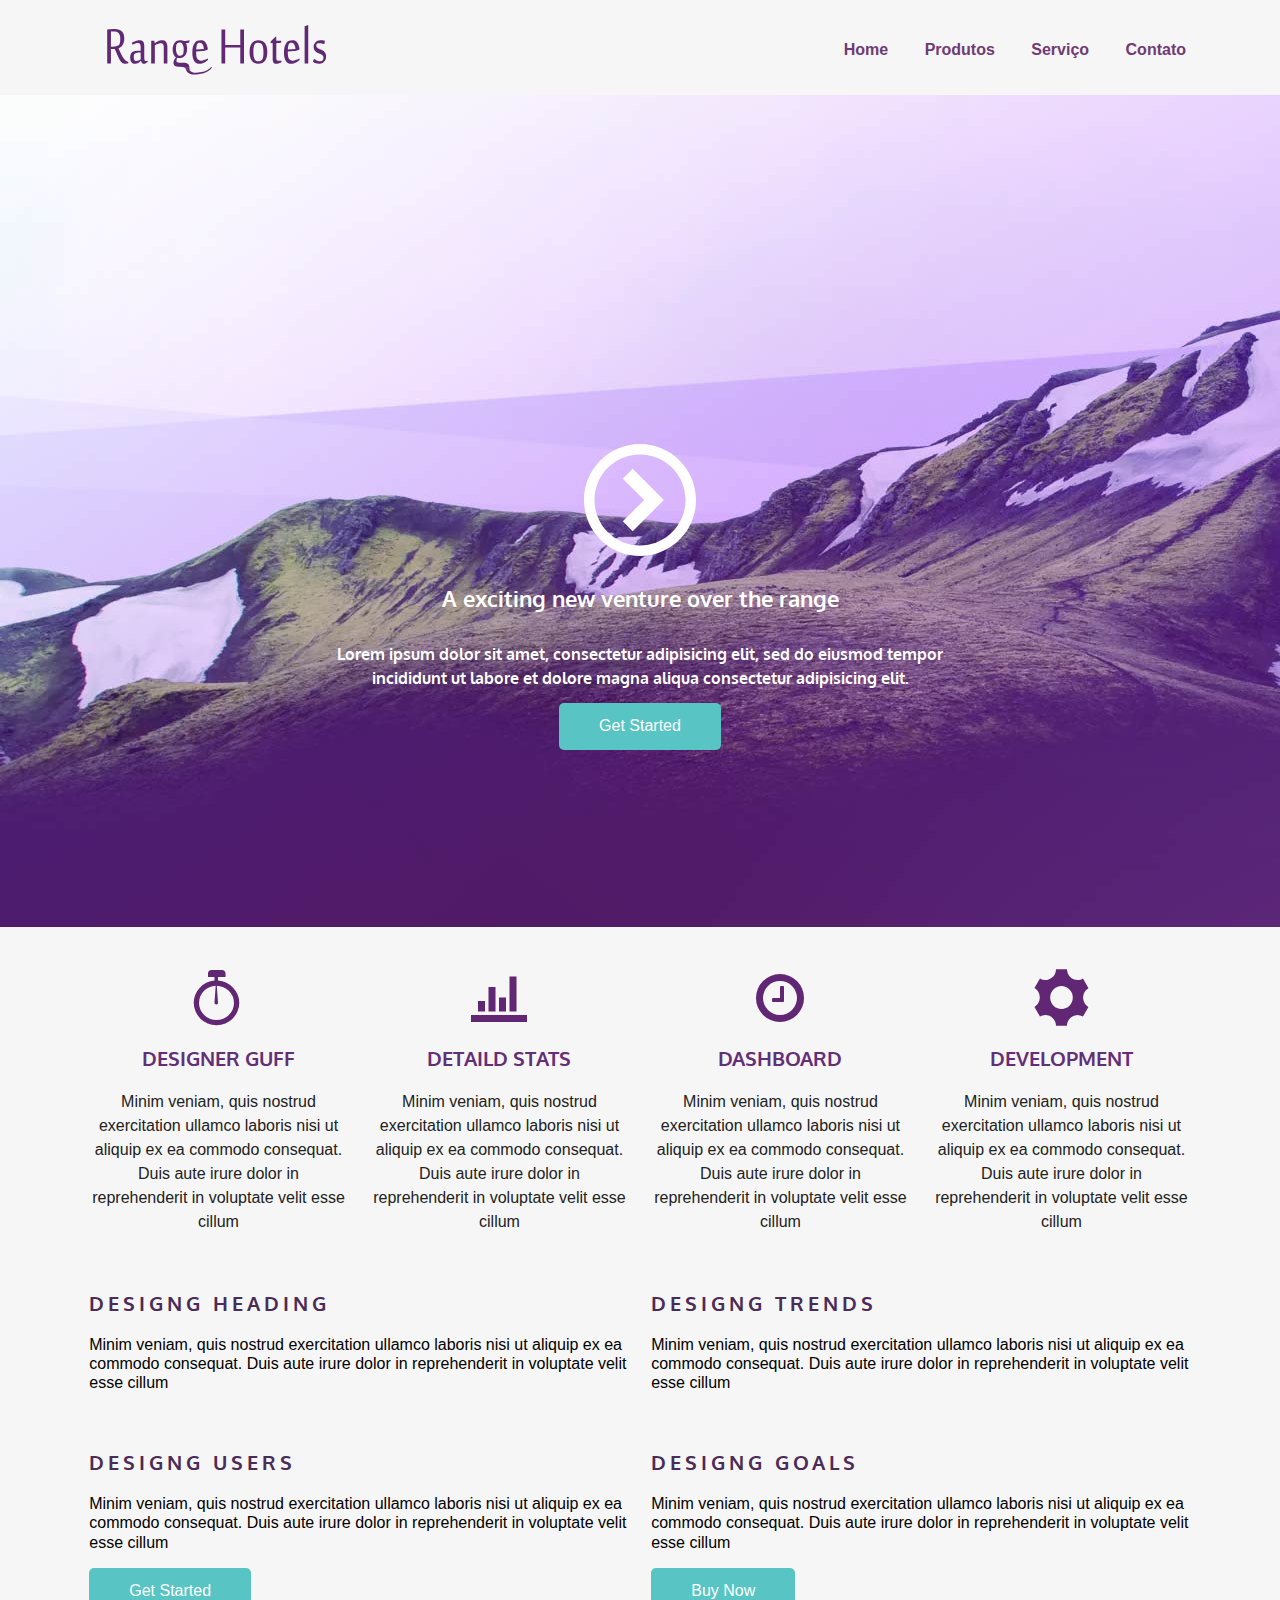
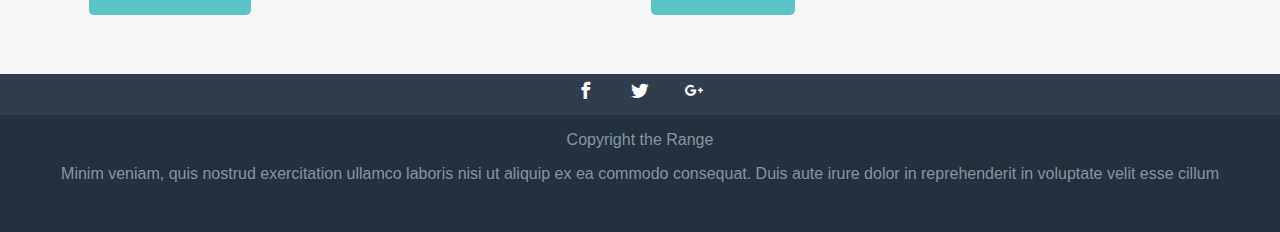
<file: index.html>
﻿<!DOCTYPE html>
<html lang="pt-br">
  <head>
    <meta charset="utf-8" />
    <title>Responsivo</title>
    <link
      href="http://fonts.googleapis.com/css?family=Oxygen:400,300,700"
      rel="stylesheet"
      type="text/css"
    />
    <link rel="stylesheet" href="icomoon/style.css">
    <link rel="stylesheet" href="css/normalize.css">
    <link rel="stylesheet" href="css/style.css">
  </head>

  <body>
    <header class="top-header clearfix">
      <div class="maxwidth">
        <img src="images/logo_mob.svg" alt="Logotipo Range Hotels" class="top-header-logo" />
        <nav class="top-nav">
          <ul>
            <li><a href="#">Home</a></li>
            <li><a href="#">Produtos</a></li>
            <li><a href="#">Serviço</a></li>
            <li><a href="#">Contato</a></li>
          </ul>
        </nav>
      </div>
    </header>

    <section class="top-content">
      <div class="maxwidth">
        <div class="icon-play">
          <img src="images/icon_play.svg" alt="">
        </div>
        <h1 class="top-content-title">A exciting new venture over the range</h1>
        <h2 class="top-content-subtitle">
          Lorem ipsum dolor sit amet, consectetur adipisicing elit, sed do eiusmod
          tempor incididunt ut labore et dolore magna aliqua consectetur
          adipisicing elit.
        </h2>
        <a href="#" class="button">Get Started</a>
      </div>
    </section>

    <section class="middle-content row">
      <div class="maxwidth">
        <article class="col-1_4">
          <span class="icon-stopwatch"></span>
          <h3 class="middle-content-title">Designer Guff</h3>
          <p>Minim veniam, quis nostrud exercitation ullamco laboris nisi ut aliquip ex ea commodo consequat. Duis aute irure dolor in reprehenderit in voluptate velit esse cillum</p>
        </article>
      
        <article class="col-1_4">
          <span class="icon-stats-bars"></span>
          <h3 class="middle-content-title">Detaild Stats</h3>
          <p>Minim veniam, quis nostrud exercitation ullamco laboris nisi ut aliquip ex ea commodo consequat. Duis aute irure dolor in reprehenderit in voluptate velit esse cillum</p>
        </article class="col-1_4">
      
        <article class="col-1_4">
          <span class="icon-clock-o"></span>
          <h3 class="middle-content-title">Dashboard</h3>
          <p>Minim veniam, quis nostrud exercitation ullamco laboris nisi ut aliquip ex ea commodo consequat. Duis aute irure dolor in reprehenderit in voluptate velit esse cillum</p>
        </article>
      
        <article class="col-1_4">
          <span class="icon-cog"></span>
          <h3 class="middle-content-title">Development</h3>
          <p>Minim veniam, quis nostrud exercitation ullamco laboris nisi ut aliquip ex ea commodo consequat. Duis aute irure dolor in reprehenderit in voluptate velit esse cillum</p>
        </article>
      </div>
      </section>

      <section class="main-content row clearfix">
        <div class="maxwidth">
          <article class="main-content-article col-1_2">
            <h3 class="main-content-title">Designg Heading</h3>
            <p>Minim veniam, quis nostrud exercitation ullamco laboris nisi ut aliquip ex ea commodo consequat. Duis aute irure dolor in reprehenderit in voluptate velit esse cillum</p>
          </article>

          <article class="main-content-article col-1_2">
            <h3 class="main-content-title">Designg Trends</h3>
            <p>Minim veniam, quis nostrud exercitation ullamco laboris nisi ut aliquip ex ea commodo consequat. Duis aute irure dolor in reprehenderit in voluptate velit esse cillum</p>
          </article>

          <article class="main-content-article clearfix col-1_2">
            <h3 class="main-content-title">Designg Users</h3>
            <p>Minim veniam, quis nostrud exercitation ullamco laboris nisi ut aliquip ex ea commodo consequat. Duis aute irure dolor in reprehenderit in voluptate velit esse cillum</p>
          
            <a href="#" class="button">Get Started</a>
          </article>

          <article class="main-content-article clearfix col-1_2">
            <h3 class="main-content-title">Designg Goals</h3>
            <p>Minim veniam, quis nostrud exercitation ullamco laboris nisi ut aliquip ex ea commodo consequat. Duis aute irure dolor in reprehenderit in voluptate velit esse cillum</p>
          
            <a href="#" class="button">Buy Now</a>
        
          </article>
        </div>
    </section>   
   
    <footer class="footer">
      <ul class="footer-menushare">
        <li><a href="#" class="icon-facebook"><span class="hidden">Facebook</span></a></li>
        <li><a href="#" class="icon-twitter"><span class="hidden">Twitter</span></a></li>
        <li><a href="#" class="icon-google-plus"><span class="hidden">Google Plus</span></a></li>
      </ul>
      <p>Copyright the Range</p>
      <p>Minim veniam, quis nostrud exercitation ullamco laboris nisi ut aliquip ex ea commodo consequat. Duis aute irure dolor in reprehenderit in voluptate velit esse cillum
      </p>
    </footer>
  </body>
</html>
</file>
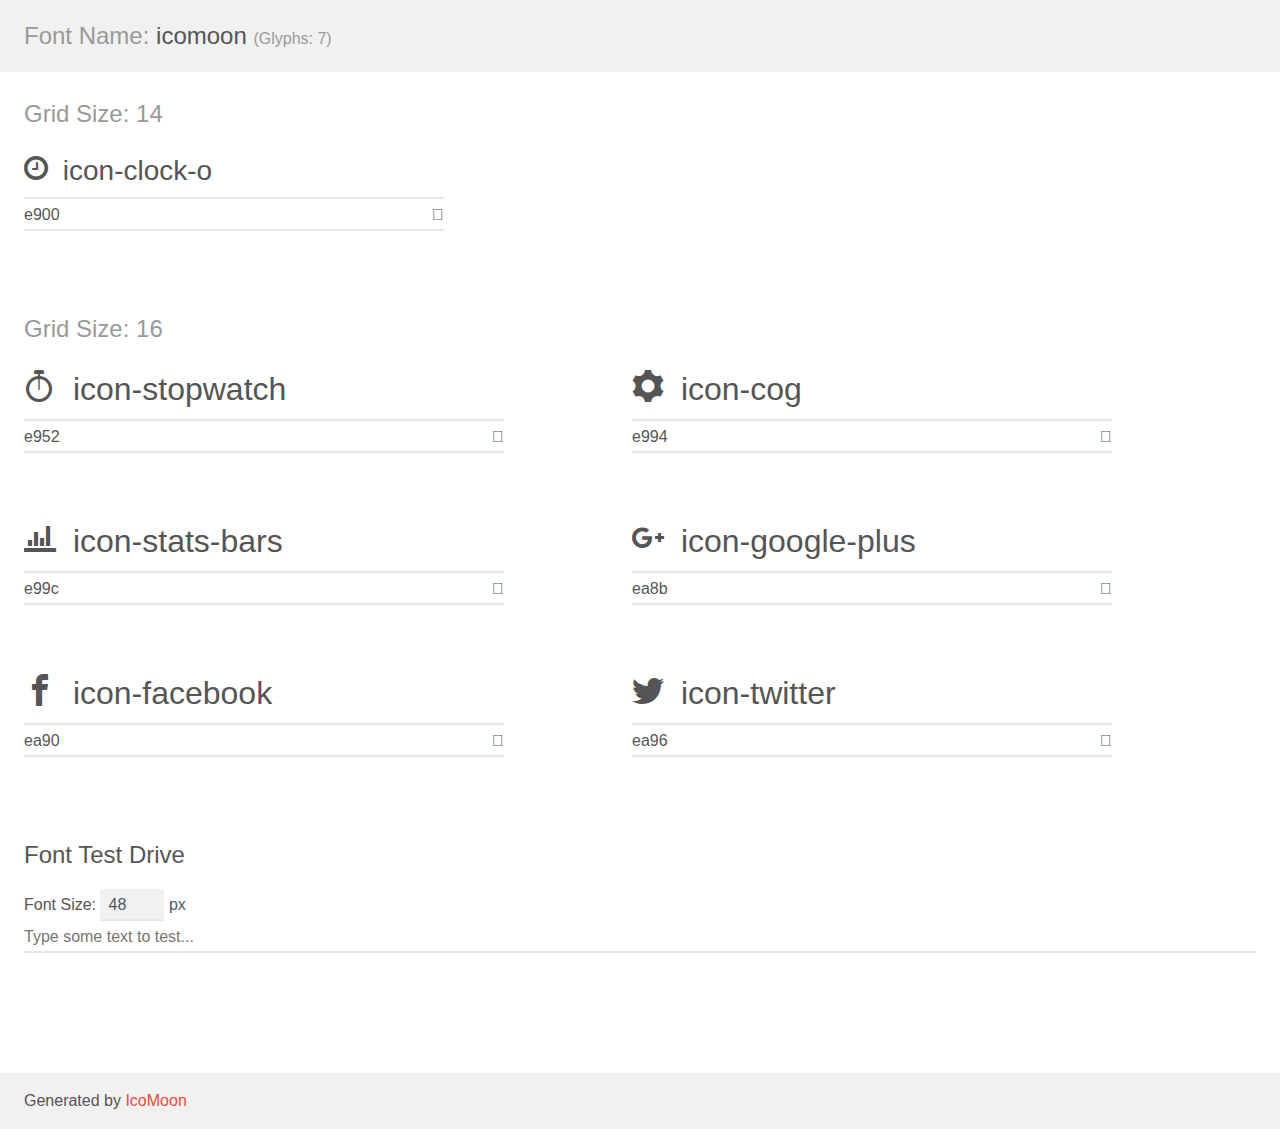
<file: icomoon/demo.html>
<!doctype html>
<html>
<head>
    <meta charset="utf-8">
    <title>IcoMoon Demo</title>
    <meta name="description" content="An Icon Font Generated By IcoMoon.io">
    <meta name="viewport" content="width=device-width, initial-scale=1">
    <link rel="stylesheet" href="demo-files/demo.css">
    <link rel="stylesheet" href="style.css"></head>
<body>
    <div class="bgc1 clearfix">
        <h1 class="mhmm mvm"><span class="fgc1">Font Name:</span> icomoon <small class="fgc1">(Glyphs:&nbsp;7)</small></h1>
    </div>
    <div class="clearfix mhl ptl">
        <h1 class="mvm mtn fgc1">Grid Size: 14</h1>
        <div class="glyph fs1">
            <div class="clearfix bshadow0 pbs">
                <span class="icon-clock-o"></span>
                <span class="mls"> icon-clock-o</span>
            </div>
            <fieldset class="fs0 size1of1 clearfix hidden-false">
                <input type="text" readonly value="e900" class="unit size1of2" />
                <input type="text" maxlength="1" readonly value="&#xe900;" class="unitRight size1of2 talign-right" />
            </fieldset>
            <div class="fs0 bshadow0 clearfix hidden-true">
                <span class="unit pvs fgc1">liga: </span>
                <input type="text" readonly value="" class="liga unitRight" />
            </div>
        </div>
    </div>
    <div class="clearfix mhl ptl">
        <h1 class="mvm mtn fgc1">Grid Size: 16</h1>
        <div class="glyph fs2">
            <div class="clearfix bshadow0 pbs">
                <span class="icon-stopwatch"></span>
                <span class="mls"> icon-stopwatch</span>
            </div>
            <fieldset class="fs0 size1of1 clearfix hidden-false">
                <input type="text" readonly value="e952" class="unit size1of2" />
                <input type="text" maxlength="1" readonly value="&#xe952;" class="unitRight size1of2 talign-right" />
            </fieldset>
            <div class="fs0 bshadow0 clearfix hidden-true">
                <span class="unit pvs fgc1">liga: </span>
                <input type="text" readonly value="stopwatch, time5" class="liga unitRight" />
            </div>
        </div>
        <div class="glyph fs2">
            <div class="clearfix bshadow0 pbs">
                <span class="icon-cog"></span>
                <span class="mls"> icon-cog</span>
            </div>
            <fieldset class="fs0 size1of1 clearfix hidden-false">
                <input type="text" readonly value="e994" class="unit size1of2" />
                <input type="text" maxlength="1" readonly value="&#xe994;" class="unitRight size1of2 talign-right" />
            </fieldset>
            <div class="fs0 bshadow0 clearfix hidden-true">
                <span class="unit pvs fgc1">liga: </span>
                <input type="text" readonly value="cog, gear" class="liga unitRight" />
            </div>
        </div>
        <div class="glyph fs2">
            <div class="clearfix bshadow0 pbs">
                <span class="icon-stats-bars"></span>
                <span class="mls"> icon-stats-bars</span>
            </div>
            <fieldset class="fs0 size1of1 clearfix hidden-false">
                <input type="text" readonly value="e99c" class="unit size1of2" />
                <input type="text" maxlength="1" readonly value="&#xe99c;" class="unitRight size1of2 talign-right" />
            </fieldset>
            <div class="fs0 bshadow0 clearfix hidden-true">
                <span class="unit pvs fgc1">liga: </span>
                <input type="text" readonly value="stats-bars, stats3" class="liga unitRight" />
            </div>
        </div>
        <div class="glyph fs2">
            <div class="clearfix bshadow0 pbs">
                <span class="icon-google-plus"></span>
                <span class="mls"> icon-google-plus</span>
            </div>
            <fieldset class="fs0 size1of1 clearfix hidden-false">
                <input type="text" readonly value="ea8b" class="unit size1of2" />
                <input type="text" maxlength="1" readonly value="&#xea8b;" class="unitRight size1of2 talign-right" />
            </fieldset>
            <div class="fs0 bshadow0 clearfix hidden-true">
                <span class="unit pvs fgc1">liga: </span>
                <input type="text" readonly value="google-plus, brand5" class="liga unitRight" />
            </div>
        </div>
        <div class="glyph fs2">
            <div class="clearfix bshadow0 pbs">
                <span class="icon-facebook"></span>
                <span class="mls"> icon-facebook</span>
            </div>
            <fieldset class="fs0 size1of1 clearfix hidden-false">
                <input type="text" readonly value="ea90" class="unit size1of2" />
                <input type="text" maxlength="1" readonly value="&#xea90;" class="unitRight size1of2 talign-right" />
            </fieldset>
            <div class="fs0 bshadow0 clearfix hidden-true">
                <span class="unit pvs fgc1">liga: </span>
                <input type="text" readonly value="facebook, brand10" class="liga unitRight" />
            </div>
        </div>
        <div class="glyph fs2">
            <div class="clearfix bshadow0 pbs">
                <span class="icon-twitter"></span>
                <span class="mls"> icon-twitter</span>
            </div>
            <fieldset class="fs0 size1of1 clearfix hidden-false">
                <input type="text" readonly value="ea96" class="unit size1of2" />
                <input type="text" maxlength="1" readonly value="&#xea96;" class="unitRight size1of2 talign-right" />
            </fieldset>
            <div class="fs0 bshadow0 clearfix hidden-true">
                <span class="unit pvs fgc1">liga: </span>
                <input type="text" readonly value="twitter, brand16" class="liga unitRight" />
            </div>
        </div>
    </div>

    <!--[if gt IE 8]><!-->
    <div class="mhl clearfix mbl">
        <h1>Font Test Drive</h1>
        <label>
            Font Size: <input id="fontSize" type="number" class="textbox0 mbm"
            min="8" value="48" />
            px
        </label>
        <input id="testText" type="text" class="phl size1of1 mvl"
        placeholder="Type some text to test..." value=""/>
        <div id="testDrive" class="icon-" style="font-family: icomoon">&nbsp;
        </div>
    </div>
    <!--<![endif]-->
    <div class="bgc1 clearfix">
        <p class="mhl">Generated by <a href="https://icomoon.io/app">IcoMoon</a></p>
    </div>

    <script src="demo-files/demo.js"></script>
</body>
</html>
</file>
<file: icomoon/style.css>
@font-face {
  font-family: 'icomoon';
  src:  url('fonts/icomoon.eot?dp4jg8');
  src:  url('fonts/icomoon.eot?dp4jg8#iefix') format('embedded-opentype'),
    url('fonts/icomoon.ttf?dp4jg8') format('truetype'),
    url('fonts/icomoon.woff?dp4jg8') format('woff'),
    url('fonts/icomoon.svg?dp4jg8#icomoon') format('svg');
  font-weight: normal;
  font-style: normal;
  font-display: block;
}

[class^="icon-"], [class*=" icon-"] {
  /* use !important to prevent issues with browser extensions that change fonts */
  font-family: 'icomoon' !important;
  speak: never;
  font-style: normal;
  font-weight: normal;
  font-variant: normal;
  text-transform: none;
  line-height: 1;

  /* Better Font Rendering =========== */
  -webkit-font-smoothing: antialiased;
  -moz-osx-font-smoothing: grayscale;
}

.icon-clock-o:before {
  content: "\e900";
}
.icon-stopwatch:before {
  content: "\e952";
}
.icon-cog:before {
  content: "\e994";
}
.icon-stats-bars:before {
  content: "\e99c";
}
.icon-google-plus:before {
  content: "\ea8b";
}
.icon-facebook:before {
  content: "\ea90";
}
.icon-twitter:before {
  content: "\ea96";
}
</file>
<file: css/style.css>
@charset "UTF-8";

html{
  font-family: sans-serif,Arial, Helvetica;
}

body{
  margin: 0;
  padding: 0;
  background: #f6f6f6;
}

h1, h2, h3, h4, h5, h6{
  font-family: "Oxygen";
}

.clearfix:after, row:after{
  content: '';
  display: block;
  clear: both;
}

.maxwidth{
  max-width: 1124px;
  margin-left: auto;
  margin-right: auto;
}

.button{
  display: inline-block;
  padding: .9em 2.5em;
  background: #58c4c4;
  border-radius: 5px;
  color: white;
  text-decoration: none;
}

.button:hover{
  background: #37a0a0;
}

.icon-play{
  height: 10em;
  display: none;
}

.icon-play img{
  max-width: 100%;
  max-height: 100%;
}

.top-header{
  text-align: center;
}

.top-header-logo{
  margin: 1em;
}

.top-nav{
  background: #612674;
  text-align: center;
}

.top-nav ul{
  margin: 0px;
  padding: 0px;
  list-style: none;
}

.top-nav a{
  color: white;
  text-decoration: none;
  display: block;
  padding: 1em;
}

.top-nav a:hover{
  background: #7c3792;
}

.top-content{
  padding: 1em;
  text-align: center;
  background: #f6f6f6;
}

.top-content-title{
  color: #612674;
  font-size: 1.375em /*22 / 16 = 1.375em*/;
  margin: 1.375em;
}

.top-content-subtitle{
  color: #a87bb7;
  font-size: 1em;
  line-height: 1.5;
}

.middle-content{
  padding: 2em;
  background-color: #f6f6f6;
  text-align: center;
}

.middle-content-title{
  font-size: 1.25em;
  color: #652e79;
  text-transform: uppercase;
}

.middle-content p{
  line-height: 1.5;
  color: #222;
}

.middle-content span[class^=icon]{
  font-size: 3.5em;
  color: #612674;
}

.main-content{
  padding: 2em;
}

.main-content p{
  line-height: 1.2;
}

.main-content-article{
  margin-bottom: 3.5em;
}

.main-content-title{
  font-size: 1.25em;
  color: #4b2b57;
  text-transform: uppercase;
  letter-spacing: .2em;
  font-weight: bold;
}


.hidden{
  width: 0;
  height: 0;
  overflow: hidden;
  opacity: 0;
  display: block;
}

.footer{
  background: #25303e;
  color: #83969f;
  text-align: center;
  padding-bottom: 2em;
}

.footer-menushare{
  background: #303d4c;
  padding: .5em;
}

.footer-menushare li{
  display: inline-block;
  margin: 0 1em;
}

.footer-menushare a{
  font-size: 1.1em;
  text-decoration: none;
  color: white;
}

@media screen and (min-width: 48.75em){
  .top-header-logo{
    float: left;
  }
  
  .icon-play{
    display: block;
  }

  .top-nav{
    background: transparent;
    float: right;
    margin-top: 25px;
  }
  
  .top-nav ul{
    margin: 0;
    padding: 0; 
  }

  .top-nav li{
    display: inline-block;
    font-weight: bold;
  }

  .top-nav a{
    color: #713a74;
  }

  .top-nav a:hover{
    background: #e7d9fc;
  }

  .top-content{
    background: #521a66;
    color: white;
  }

  .top-content-title, .top-content-subtitle{
    color: white;
  }

  .col-1_4{
    width: 44%;
    margin: 3%;
    float: left;
  }

  .main-content-article .button{
    float: right;
  }

}


@media screen and (min-width: 62.5em) {
  .top-content{

    /* background-color:#521a66 ;
    background-image: url(../images/bg_topo_1198x670.jpg); */

    background: #521a66 url(../images/bg_topo_1198x670.jpg);
    background-position: center bottom;
    height: 23em;
    padding-top: 17em;
  }

  
}

@media screen and (min-width: 74em){
  .top-content{
    background-image: url(../images/bg_topo_1600x1374.jpg);
    padding: 19em 20em 10em;
    background-position: center top;
  }

  .icon-play{
    height: 7em;
    margin-top: 7%;
  }

  .col-1_4{
    width: 23%;
    margin: 1%;
  }

  .col-1_2{
    width: 48%;
    margin: 1%;
    float: left;
  }
  
  .main-content-article .button{
    float: none;
  }
}
</file>
<file: icomoon/demo-files/demo.css>
body {
  padding: 0;
  margin: 0;
  font-family: sans-serif;
  font-size: 1em;
  line-height: 1.5;
  color: #555;
  background: #fff;
}
h1 {
  font-size: 1.5em;
  font-weight: normal;
}
small {
  font-size: .66666667em;
}
a {
  color: #e74c3c;
  text-decoration: none;
}
a:hover, a:focus {
  box-shadow: 0 1px #e74c3c;
}
.bshadow0, input {
  box-shadow: inset 0 -2px #e7e7e7;
}
input:hover {
  box-shadow: inset 0 -2px #ccc;
}
input, fieldset {
  font-family: sans-serif;
  font-size: 1em;
  margin: 0;
  padding: 0;
  border: 0;
}
input {
  color: inherit;
  line-height: 1.5;
  height: 1.5em;
  padding: .25em 0;
}
input:focus {
  outline: none;
  box-shadow: inset 0 -2px #449fdb;
}
.glyph {
  font-size: 16px;
  width: 15em;
  padding-bottom: 1em;
  margin-right: 4em;
  margin-bottom: 1em;
  float: left;
  overflow: hidden;
}
.liga {
  width: 80%;
  width: calc(100% - 2.5em);
}
.talign-right {
  text-align: right;
}
.talign-center {
  text-align: center;
}
.bgc1 {
  background: #f1f1f1;
}
.fgc1 {
  color: #999;
}
.fgc0 {
  color: #000;
}
p {
  margin-top: 1em;
  margin-bottom: 1em;
}
.mvm {
  margin-top: .75em;
  margin-bottom: .75em;
}
.mtn {
  margin-top: 0;
}
.mtl, .mal {
  margin-top: 1.5em;
}
.mbl, .mal {
  margin-bottom: 1.5em;
}
.mal, .mhl {
  margin-left: 1.5em;
  margin-right: 1.5em;
}
.mhmm {
  margin-left: 1em;
  margin-right: 1em;
}
.mls {
  margin-left: .25em;
}
.ptl {
  padding-top: 1.5em;
}
.pbs, .pvs {
  padding-bottom: .25em;
}
.pvs, .pts {
  padding-top: .25em;
}
.unit {
  float: left;
}
.unitRight {
  float: right;
}
.size1of2 {
  width: 50%;
}
.size1of1 {
  width: 100%;
}
.clearfix:before, .clearfix:after {
  content: " ";
  display: table;
}
.clearfix:after {
  clear: both;
}
.hidden-true {
  display: none;
}
.textbox0 {
  width: 3em;
  background: #f1f1f1;
  padding: .25em .5em;
  line-height: 1.5;
  height: 1.5em;
}
#testDrive {
  display: block;
  padding-top: 24px;
  line-height: 1.5;
}
.fs0 {
  font-size: 16px;
}
.fs1 {
  font-size: 28px;
}
.fs2 {
  font-size: 32px;
}
</file>
